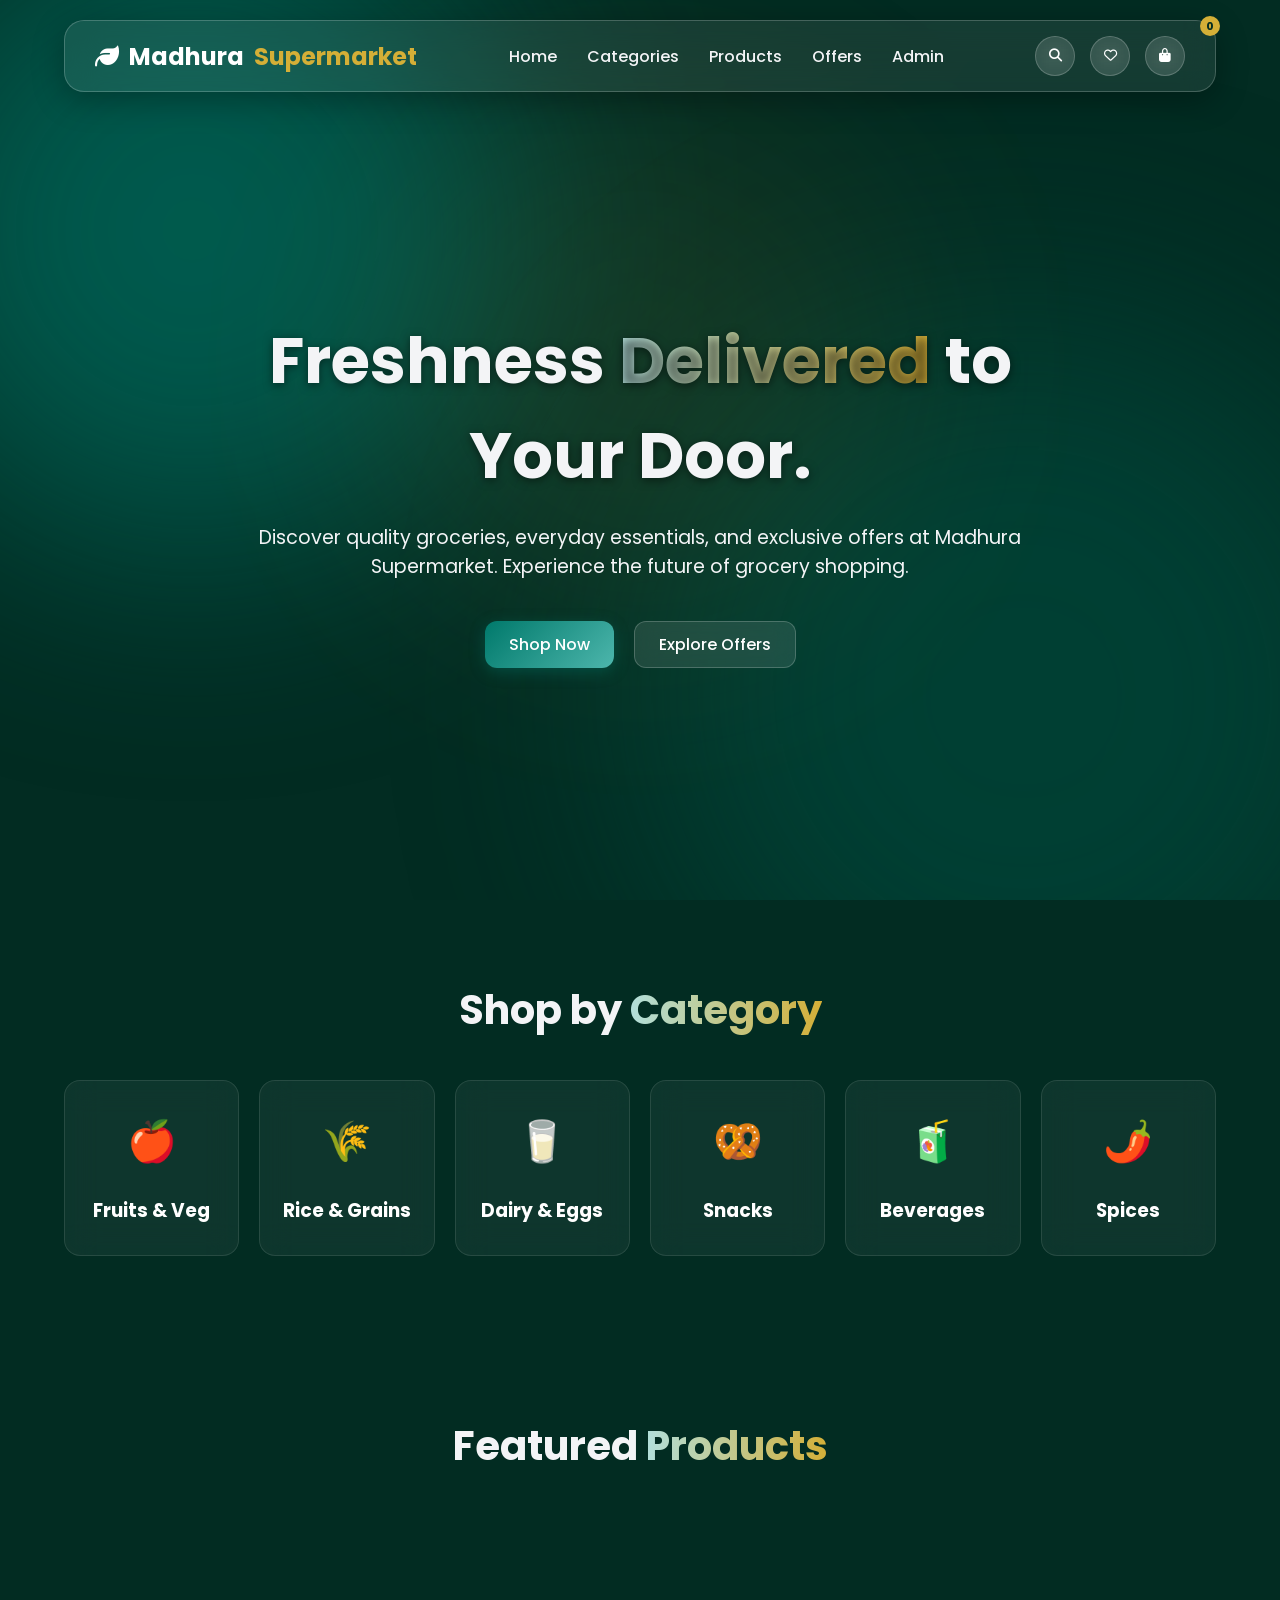
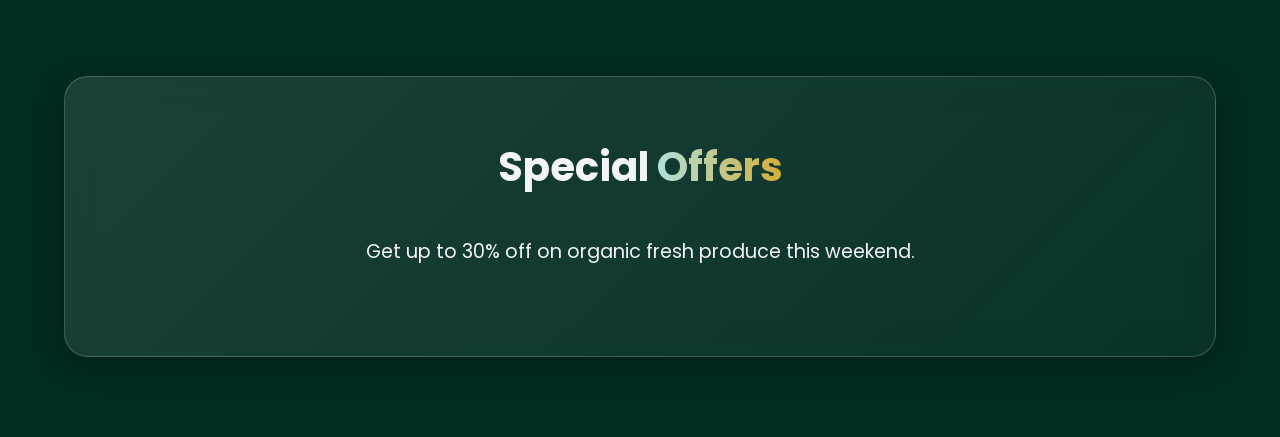
<file: Index.html>
<!DOCTYPE html>
<html lang="en">
<head>
    <meta charset="UTF-8">
    <meta name="viewport" content="width=device-width, initial-scale=1.0">
    <title>Madhura Supermarket | Premium Groceries</title>
    <link rel="stylesheet" href="style.css">
    <link rel="stylesheet" href="https://cdnjs.cloudflare.com/ajax/libs/font-awesome/6.4.0/css/all.min.css">
</head>
<body>
    <div class="bg-blobs">
        <div class="blob blob-1"></div><div class="blob blob-2"></div><div class="blob blob-3"></div>
    </div>
    <header class="glass">
        <a href="index.html" class="logo"><i class="fa-solid fa-leaf"></i> Madhura <span>Supermarket</span></a>
        <ul class="nav-links">
            <li><a href="#home">Home</a></li><li><a href="#categories">Categories</a></li>
            <li><a href="#products">Products</a></li><li><a href="#offers">Offers</a></li>
            <li><a href="admin.html">Admin</a></li>
        </ul>
        <div class="header-actions">
            <button class="btn-glass btn-icon"><i class="fa-solid fa-search"></i></button>
            <button class="btn-glass btn-icon"><i class="fa-regular fa-heart"></i></button>
            <div class="cart-icon-wrapper">
                <button class="btn-glass btn-icon" id="open-cart-btn"><i class="fa-solid fa-shopping-bag"></i></button>
                <span class="cart-badge" id="cart-count">0</span>
            </div>
            <button class="mobile-menu-btn"><i class="fa-solid fa-bars"></i></button>
        </div>
    </header>
    <section id="home" class="hero">
        <div class="hero-content">
            <h1 class="hero-title">Freshness <span class="text-gradient">Delivered</span> to Your Door.</h1>
            <p class="hero-subtitle">Discover quality groceries, everyday essentials, and exclusive offers at Madhura Supermarket. Experience the future of grocery shopping.</p>
            <div class="hero-actions">
                <a href="#products" class="btn btn-primary">Shop Now</a>
                <a href="#offers" class="btn btn-glass">Explore Offers</a>
            </div>
        </div>
    </section>
    <section id="categories" class="section">
        <h2 class="section-title">Shop by <span class="text-gradient">Category</span></h2>
        <div class="category-grid">
            <a href="#" class="glass-card category-card" data-category="fruits"><div class="category-icon">🍎</div><h3>Fruits & Veg</h3></a>
            <a href="#" class="glass-card category-card" data-category="grains"><div class="category-icon">🌾</div><h3>Rice & Grains</h3></a>
            <a href="#" class="glass-card category-card" data-category="dairy"><div class="category-icon">🥛</div><h3>Dairy & Eggs</h3></a>
            <a href="#" class="glass-card category-card" data-category="snacks"><div class="category-icon">🥨</div><h3>Snacks</h3></a>
            <a href="#" class="glass-card category-card" data-category="beverages"><div class="category-icon">🧃</div><h3>Beverages</h3></a>
            <a href="#" class="glass-card category-card" data-category="spices"><div class="category-icon">🌶️</div><h3>Spices</h3></a>
        </div>
    </section>
    <section id="products" class="section">
        <h2 class="section-title">Featured <span class="text-gradient">Products</span></h2>
        <div class="product-grid" id="product-container"></div>
    </section>
    <section id="offers" class="section">
        <div class="glass-panel" style="padding: 60px; text-align: center;">
            <h2 class="section-title">Special <span class="text-gradient">Offers</span></h2>
            <p style="margin-bottom: 30px; font-size: 1.2rem;">Get up to 30% off on organic fresh produce this weekend.</p>
</file>
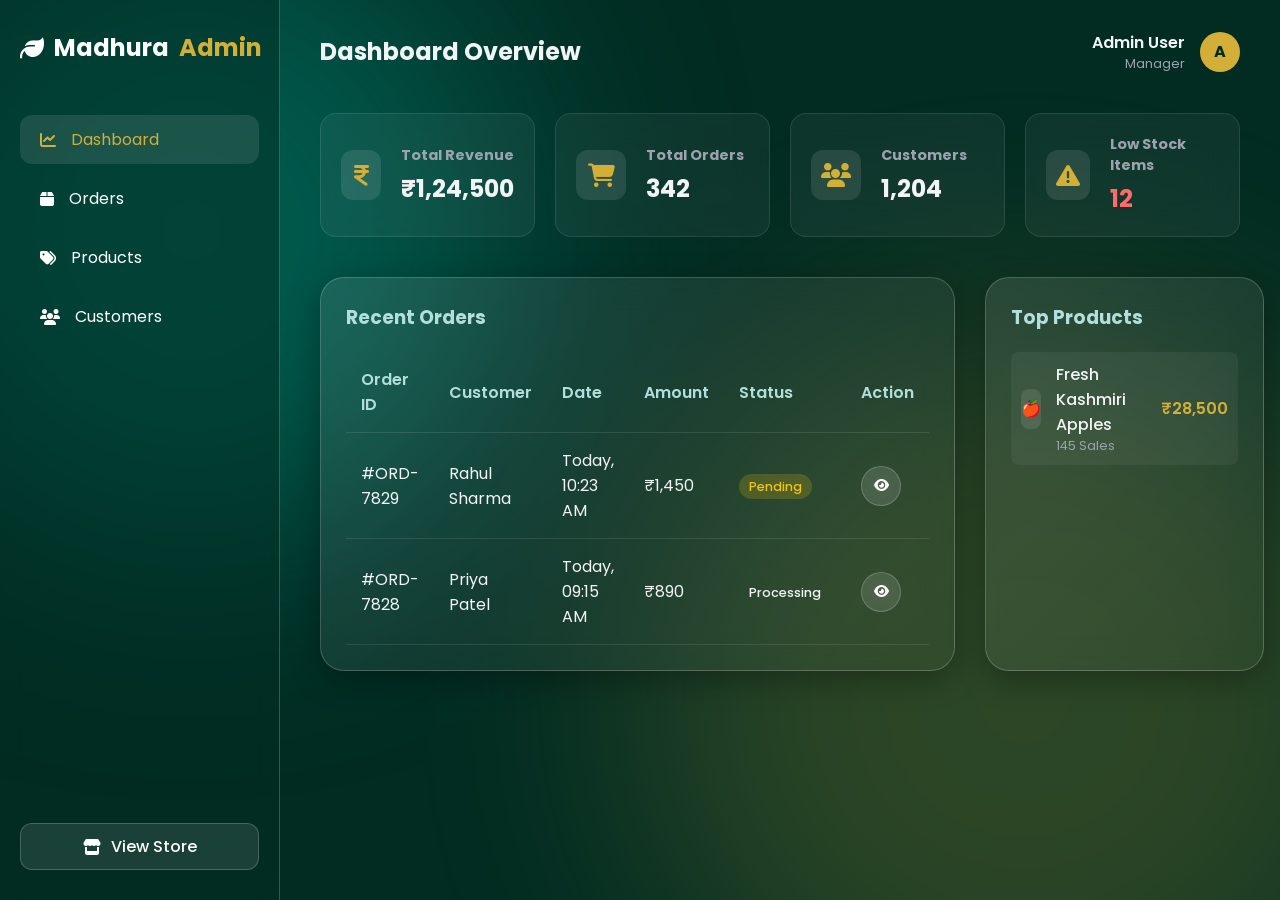
<file: admin.html>
<!DOCTYPE html>
<html lang="en">
<head>
    <meta charset="UTF-8">
    <meta name="viewport" content="width=device-width, initial-scale=1.0">
    <title>Admin Dashboard | Madhura Supermarket</title>
    <link rel="stylesheet" href="style.css">
    <link rel="stylesheet" href="https://cdnjs.cloudflare.com/ajax/libs/font-awesome/6.4.0/css/all.min.css">
</head>
<body>
    <div class="bg-blobs">
        <div class="blob blob-1"></div>
        <div class="blob blob-2" style="background: var(--accent-gold); opacity: 0.2;"></div>
    </div>
    <div class="admin-layout">
        <aside class="sidebar">
            <a href="index.html" class="logo" style="margin-bottom: 20px;">
                <i class="fa-solid fa-leaf"></i> Madhura <span>Admin</span>
            </a>
            <nav class="sidebar-nav">
                <a href="#" class="active"><i class="fa-solid fa-chart-line"></i> Dashboard</a>
                <a href="#"><i class="fa-solid fa-box"></i> Orders</a>
                <a href="#"><i class="fa-solid fa-tags"></i> Products</a>
                <a href="#"><i class="fa-solid fa-users"></i> Customers</a>
            </nav>
            <div style="margin-top: auto;">
                <a href="index.html" class="btn btn-glass" style="width: 100%; justify-content: center;">
                    <i class="fa-solid fa-store" style="margin-right: 10px;"></i> View Store
                </a>
            </div>
        </aside>
        <main class="admin-main">
            <div class="admin-header">
                <h2>Dashboard Overview</h2>
                <div style="display: flex; gap: 15px; align-items: center;">
                    <div style="text-align: right;"><div style="font-weight: 600;">Admin User</div><div style="font-size: 0.8rem; color: var(--text-muted);">Manager</div></div>
                    <div style="width: 40px; height: 40px; border-radius: 50%; background: var(--accent-gold); display: flex; align-items: center; justify-content: center; color: var(--bg-dark); font-weight: bold;">A</div>
                </div>
            </div>
            <div class="stat-grid">
                <div class="glass-card stat-card"><div class="stat-icon"><i class="fa-solid fa-indian-rupee-sign"></i></div><div class="stat-info"><h4>Total Revenue</h4><p>₹1,24,500</p></div></div>
                <div class="glass-card stat-card"><div class="stat-icon"><i class="fa-solid fa-shopping-cart"></i></div><div class="stat-info"><h4>Total Orders</h4><p>342</p></div></div>
                <div class="glass-card stat-card"><div class="stat-icon"><i class="fa-solid fa-users"></i></div><div class="stat-info"><h4>Customers</h4><p>1,204</p></div></div>
                <div class="glass-card stat-card"><div class="stat-icon"><i class="fa-solid fa-triangle-exclamation"></i></div><div class="stat-info"><h4>Low Stock Items</h4><p style="color: #ff6b6b;">12</p></div></div>
            </div>
            <div class="dashboard-grid">
                <div class="glass-panel" style="padding: 25px;">
                    <h3 style="margin-bottom: 20px; color: var(--primary-mint);">Recent Orders</h3>
                    <div class="admin-table-wrapper">
                        <table class="admin-table">
                            <thead><tr><th>Order ID</th><th>Customer</th><th>Date</th><th>Amount</th><th>Status</th><th>Action</th></tr></thead>
                            <tbody>
                                <tr><td>#ORD-7829</td><td>Rahul Sharma</td><td>Today, 10:23 AM</td><td>₹1,450</td><td><span class="status-badge status-pending">Pending</span></td><td><button class="btn-glass btn-icon"><i class="fa-solid fa-eye"></i></button></td></tr>
                                <tr><td>#ORD-7828</td><td>Priya Patel</td><td>Today, 09:15 AM</td><td>₹890</td><td><span class="status-badge status-processing">Processing</span></td><td><button class="btn-glass btn-icon"><i class="fa-solid fa-eye"></i></button></td></tr>
                            </tbody>
                        </table>
                    </div>
                </div>
                <div class="glass-panel" style="padding: 25px;">
                    <h3 style="margin-bottom: 20px; color: var(--primary-mint);">Top Products</h3>
                    <div style="display: flex; flex-direction: column; gap: 15px;">
                        <div style="display: flex; align-items: center; gap: 15px; padding: 10px; background: rgba(255,255,255,0.05); border-radius: 8px;">
                            <div style="width: 40px; height: 40px; background: rgba(255,255,255,0.1); border-radius: 8px; display: flex; align-items: center; justify-content: center;">🍎</div>
                            <div style="flex-grow: 1;"><div style="font-weight: 500;">Fresh Kashmiri Apples</div><div style="font-size: 0.8rem; color: var(--text-muted);">145 Sales</div></div>
                            <div style="font-weight: 600; color: var(--accent-gold);">₹28,500</div>
                        </div>
                    </div>
                </div>
            </div>
        </main>
    </div>
</body>
</html>
</file>
<file: style.css>
@import url('https://fonts.googleapis.com/css2?family=Poppins:wght@300;400;500;600;700&display=swap');

:root {
  --primary-dark: #004d40; --primary: #00796b; --primary-light: #4db6ac;
  --primary-mint: #b2dfdb; --accent-gold: #d4af37; --text-dark: #1f2937;
  --text-light: #f3f4f6; --text-muted: #9ca3af;
  --bg-dark: #022c22;
  --glass-bg: rgba(255, 255, 255, 0.08); --glass-border: rgba(255, 255, 255, 0.2);
  --glass-highlight: rgba(255, 255, 255, 0.15); --glass-shadow: 0 8px 32px 0 rgba(0, 0, 0, 0.3);
  --glass-blur: blur(16px);
  --shadow-glow: 0 0 15px rgba(77, 182, 172, 0.5);
  --transition-fast: 0.2s ease-in-out; --transition-normal: 0.3s ease;
}

* { margin: 0; padding: 0; box-sizing: border-box; font-family: 'Poppins', sans-serif; }
body { background: var(--bg-dark); color: var(--text-light); overflow-x: hidden; min-height: 100vh; }

/* Background Blobs */
.bg-blobs { position: fixed; top: 0; left: 0; width: 100%; height: 100%; z-index: -1; overflow: hidden; pointer-events: none; }
.blob { position: absolute; border-radius: 50%; filter: blur(120px); opacity: 0.6; animation: float 20s infinite alternate; }
.blob-1 { top: -10%; left: -10%; width: 50vw; height: 50vw; background: var(--primary); }
.blob-2 { bottom: -20%; right: -10%; width: 60vw; height: 60vw; background: var(--primary-dark); animation-delay: -5s; }
.blob-3 { top: 40%; left: 50%; width: 40vw; height: 40vw; background: rgba(212, 175, 55, 0.15); transform: translate(-50%, -50%); animation-duration: 25s; }
@keyframes float { 0% { transform: translate(0, 0) scale(1); } 100% { transform: translate(-5%, -5%) scale(0.95); } }

/* Glassmorphism */
.glass { background: var(--glass-bg); backdrop-filter: var(--glass-blur); border: 1px solid var(--glass-border); box-shadow: var(--glass-shadow); border-radius: 20px; }
.glass-panel { background: linear-gradient(135deg, rgba(255,255,255,0.1), rgba(255,255,255,0.03)); backdrop-filter: var(--glass-blur); border: 1px solid var(--glass-border); box-shadow: var(--glass-shadow); border-radius: 24px; position: relative; }
.glass-card { background: rgba(255, 255, 255, 0.05); backdrop-filter: var(--glass-blur); border: 1px solid rgba(255, 255, 255, 0.1); border-radius: 16px; padding: 20px; transition: all var(--transition-normal); position: relative; overflow: hidden; }
.glass-card:hover { transform: translateY(-5px); background: rgba(255, 255, 255, 0.08); box-shadow: 0 15px 35px rgba(0, 0, 0, 0.4), var(--shadow-glow); }

/* Buttons */
.btn { display: inline-flex; align-items: center; justify-content: center; padding: 10px 24px; border-radius: 12px; font-weight: 500; cursor: pointer; transition: all var(--transition-fast); border: none; text-decoration: none; font-size: 1rem; }
.btn-primary { background: linear-gradient(135deg, var(--primary), var(--primary-light)); color: white; box-shadow: 0 4px 15px rgba(0, 121, 107, 0.4); }
.btn-primary:hover { box-shadow: 0 6px 20px rgba(0, 121, 107, 0.6), var(--shadow-glow); transform: translateY(-2px); }
.btn-glass { background: rgba(255, 255, 255, 0.1); backdrop-filter: blur(10px); border: 1px solid rgba(255, 255, 255, 0.2); color: white; }
.btn-glass:hover { background: rgba(255, 255, 255, 0.2); }
.btn-icon { width: 40px; height: 40px; padding: 0; border-radius: 50%; display: flex; align-items: center; justify-content: center; }

/* Typography */
.text-gradient { background: linear-gradient(to right, var(--primary-mint), var(--accent-gold)); -webkit-background-clip: text; -webkit-text-fill-color: transparent; }

/* Header */
header { position: fixed; top: 20px; left: 50%; transform: translateX(-50%); width: 90%; max-width: 1200px; z-index: 100; display: flex; justify-content: space-between; align-items: center; padding: 15px 30px; border-radius: 100px; }
.logo { font-size: 1.5rem; font-weight: 700; color: white; text-decoration: none; display: flex; align-items: center; gap: 10px; }
.logo span { color: var(--accent-gold); }
.nav-links { display: flex; gap: 30px; list-style: none; }
.nav-links a { color: var(--text-light); text-decoration: none; font-weight: 500; transition: color var(--transition-fast); }
.nav-links a:hover { color: var(--accent-gold); }
.header-actions { display: flex; gap: 15px; align-items: center; }
.cart-badge { position: absolute; top: -5px; right: -5px; background: var(--accent-gold); color: var(--bg-dark); font-size: 0.7rem; font-weight: 700; width: 20px; height: 20px; border-radius: 50%; display: flex; align-items: center; justify-content: center; }
.mobile-menu-btn { display: none; background: none; border: none; color: white; font-size: 1.5rem; cursor: pointer; }

/* Hero */
.hero { padding: 180px 5% 100px; min-height: 100vh; display: flex; align-items: center; justify-content: center; position: relative; }
.hero-content { text-align: center; max-width: 800px; z-index: 10; }
.hero-title { font-size: 4rem; margin-bottom: 20px; text-shadow: 0 2px 10px rgba(0,0,0,0.5); }
.hero-subtitle { font-size: 1.2rem; margin-bottom: 40px; }
.hero-actions { display: flex; gap: 20px; justify-content: center; }

/* Sections */
.section { padding: 80px 5%; max-width: 1400px; margin: 0 auto; }
.section-title { font-size: 2.5rem; margin-bottom: 40px; text-align: center; }
.category-grid { display: grid; grid-template-columns: repeat(auto-fit, minmax(150px, 1fr)); gap: 20px; }
.category-card { text-align: center; padding: 30px 15px; cursor: pointer; text-decoration: none; color: white; display: flex; flex-direction: column; align-items: center; gap: 15px; }
.category-icon { font-size: 2.5rem; margin-bottom: 10px; transition: transform var(--transition-normal); }
.category-card:hover .category-icon { transform: scale(1.1) translateY(-5px); }

/* Products */
.product-grid { display: grid; grid-template-columns: repeat(auto-fill, minmax(250px, 1fr)); gap: 30px; }
.product-card { display: flex; flex-direction: column; height: 100%; }
.product-image { width: 100%; height: 200px; object-fit: cover; border-radius: 12px; margin-bottom: 15px; transition: transform var(--transition-normal); }
.product-card:hover .product-image { transform: scale(1.05); }
.product-name { font-size: 1.1rem; margin-bottom: 10px; flex-grow: 1; }
.product-price-row { display: flex; align-items: center; justify-content: space-between; margin-bottom: 15px; }
.price { font-size: 1.25rem; font-weight: 600; color: var(--accent-gold); }
.original-price { font-size: 0.9rem; text-decoration: line-through; color: var(--text-muted); margin-left: 10px; }
.discount-badge { position: absolute; top: 15px; right: 15px; background: var(--accent-gold); color: var(--bg-dark); font-size: 0.8rem; font-weight: 700; padding: 4px 8px; border-radius: 8px; z-index: 10; }
.product-actions { display: flex; gap: 10px; }
.product-actions .btn { flex-grow: 1; }

/* Cart */
.cart-panel { position: fixed; top: 0; right: -400px; width: 400px; max-width: 100vw; height: 100vh; z-index: 1000; background: rgba(2, 44, 34, 0.85); backdrop-filter: blur(20px); border-left: 1px solid var(--glass-border); transition: right var(--transition-normal); display: flex; flex-direction: column; }
.cart-panel.open { right: 0; }
.cart-header { padding: 20px; border-bottom: 1px solid var(--glass-border); display: flex; justify-content: space-between; align-items: center; }
.close-cart { background: none; border: none; color: white; font-size: 1.5rem; cursor: pointer; }
.cart-items { flex-grow: 1; overflow-y: auto; padding: 20px; display: flex; flex-direction: column; gap: 15px; }
.cart-item { display: flex; gap: 15px; padding: 10px; border-radius: 12px; background: rgba(255, 255, 255, 0.03); border: 1px solid rgba(255, 255, 255, 0.05); }
.cart-item-img { width: 60px; height: 60px; border-radius: 8px; object-fit: cover; }
.cart-item-info { flex-grow: 1; }
.cart-item-price { color: var(--accent-gold); font-weight: 600; }
.cart-item-controls { display: flex; align-items: center; gap: 10px; margin-top: 5px; }
.qty-btn { background: rgba(255, 255, 255, 0.1); border: none; color: white; width: 24px; height: 24px; border-radius: 4px; cursor: pointer; }
.remove-btn { background: none; border: none; color: #ff6b6b; cursor: pointer; font-size: 0.8rem; }
.cart-footer { padding: 20px; border-top: 1px solid var(--glass-border); background: rgba(0, 0, 0, 0.2); }
.cart-summary-row { display: flex; justify-content: space-between; margin-bottom: 10px; font-size: 0.9rem; }
.cart-total-row { display: flex; justify-content: space-between; margin-bottom: 20px; font-size: 1.2rem; font-weight: 700; color: var(--accent-gold); border-top: 1px solid rgba(255, 255, 255, 0.1); padding-top: 10px; margin-top: 10px; }

/* Checkout Modal */
.checkout-overlay { position: fixed; top: 0; left: 0; right: 0; bottom: 0; background: rgba(0,0,0,0.7); backdrop-filter: blur(5px); z-index: 2000; display: none; align-items: center; justify-content: center; }
.checkout-overlay.active { display: flex; }
.checkout-modal { width: 90%; max-width: 600px; max-height: 90vh; overflow-y: auto; padding: 30px; background: var(--bg-dark); }
.checkout-steps { display: flex; justify-content: space-between; margin-bottom: 30px; position: relative; }
.checkout-steps::before { content: ''; position: absolute; top: 15px; left: 0; right: 0; height: 2px; background: rgba(255,255,255,0.1); z-index: 1; }
.step { position: relative; z-index: 2; background: var(--bg-dark); width: 32px; height: 32px; border-radius: 50%; display: flex; align-items: center; justify-content: center; border: 2px solid rgba(255,255,255,0.2); color: rgba(255,255,255,0.5); }
.step.active { border-color: var(--accent-gold); color: var(--accent-gold); }
.step.completed { background: var(--accent-gold); border-color: var(--accent-gold); color: var(--bg-dark); }
.form-group { margin-bottom: 20px; }
.form-group label { display: block; margin-bottom: 8px; font-size: 0.9rem; }
.form-control { width: 100%; padding: 12px 15px; border-radius: 8px; background: rgba(255,255,255,0.05); border: 1px solid rgba(255,255,255,0.1); color: white; outline: none; transition: border-color var(--transition-fast); }
.form-control:focus { border-color: var(--primary-light); }
.checkout-actions { display: flex; justify-content: space-between; margin-top: 30px; }
.hide { display: none !important; }

/* Admin Dashboard Specific */
.admin-layout { display: flex; min-height: 100vh; }
.sidebar { width: 280px; padding: 30px 20px; display: flex; flex-direction: column; gap: 30px; border-right: 1px solid var(--glass-border); background: rgba(2, 44, 34, 0.5); backdrop-filter: blur(10px); }
.sidebar-nav { display: flex; flex-direction: column; gap: 10px; }
.sidebar-nav a { display: flex; align-items: center; gap: 15px; padding: 12px 20px; color: white; text-decoration: none; border-radius: 12px; transition: all var(--transition-fast); }
.sidebar-nav a:hover, .sidebar-nav a.active { background: rgba(255, 255, 255, 0.1); color: var(--accent-gold); }
.admin-main { flex-grow: 1; padding: 30px 40px; height: 100vh; overflow-y: auto; }
.admin-header { display: flex; justify-content: space-between; align-items: center; margin-bottom: 40px; }
.stat-grid { display: grid; grid-template-columns: repeat(auto-fit, minmax(200px, 1fr)); gap: 20px; margin-bottom: 40px; }
.stat-card { display: flex; align-items: center; gap: 20px; }
.stat-icon { width: 50px; height: 50px; border-radius: 12px; background: rgba(255, 255, 255, 0.1); display: flex; align-items: center; justify-content: center; font-size: 1.5rem; color: var(--accent-gold); }
.stat-info h4 { font-size: 0.9rem; color: var(--text-muted); margin-bottom: 5px; }
.stat-info p { font-size: 1.5rem; font-weight: 700; }
.dashboard-grid { display: grid; grid-template-columns: 2fr 1fr; gap: 30px; }
.admin-table { width: 100%; border-collapse: collapse; }
.admin-table th, .admin-table td { padding: 15px; text-align: left; border-bottom: 1px solid rgba(255, 255, 255, 0.1); }
.admin-table th { font-weight: 600; color: var(--primary-mint); }
.status-badge { padding: 4px 10px; border-radius: 20px; font-size: 0.8rem; font-weight: 500; }
.status-completed { background: rgba(46, 204, 113, 0.2); color: #2ecc71; }
.status-pending { background: rgba(241, 196, 15, 0.2); color: #f1c40f; }

/* Responsive footer */
footer { padding: 60px 5% 30px; margin-top: 50px; border-top: 1px solid var(--glass-border); background: rgba(0, 0, 0, 0.2); }
.footer-grid { display: grid; grid-template-columns: repeat(auto-fit, minmax(200px, 1fr)); gap: 40px; margin-bottom: 40px; }
.footer-col ul { list-style: none; }
.footer-col ul li { margin-bottom: 10px; }
.footer-col ul li a { color: var(--text-light); text-decoration: none; opacity: 0.8; }
.copyright { text-align: center; padding-top: 20px; border-top: 1px solid rgba(255, 255, 255, 0.1); font-size: 0.9rem; opacity: 0.7; }

/* Responsive adjustments */
@media (max-width: 768px) {
  header { width: 95%; padding: 10px 20px; }
  .nav-links { display: none; }
  .mobile-menu-btn { display: block; }
  .hero-title { font-size: 2.5rem; }
  .admin-layout { flex-direction: column; }
  .sidebar { width: 100%; border-right: none; border-bottom: 1px solid var(--glass-border); }
  .dashboard-grid { grid-template-columns: 1fr; }
}
</file>
